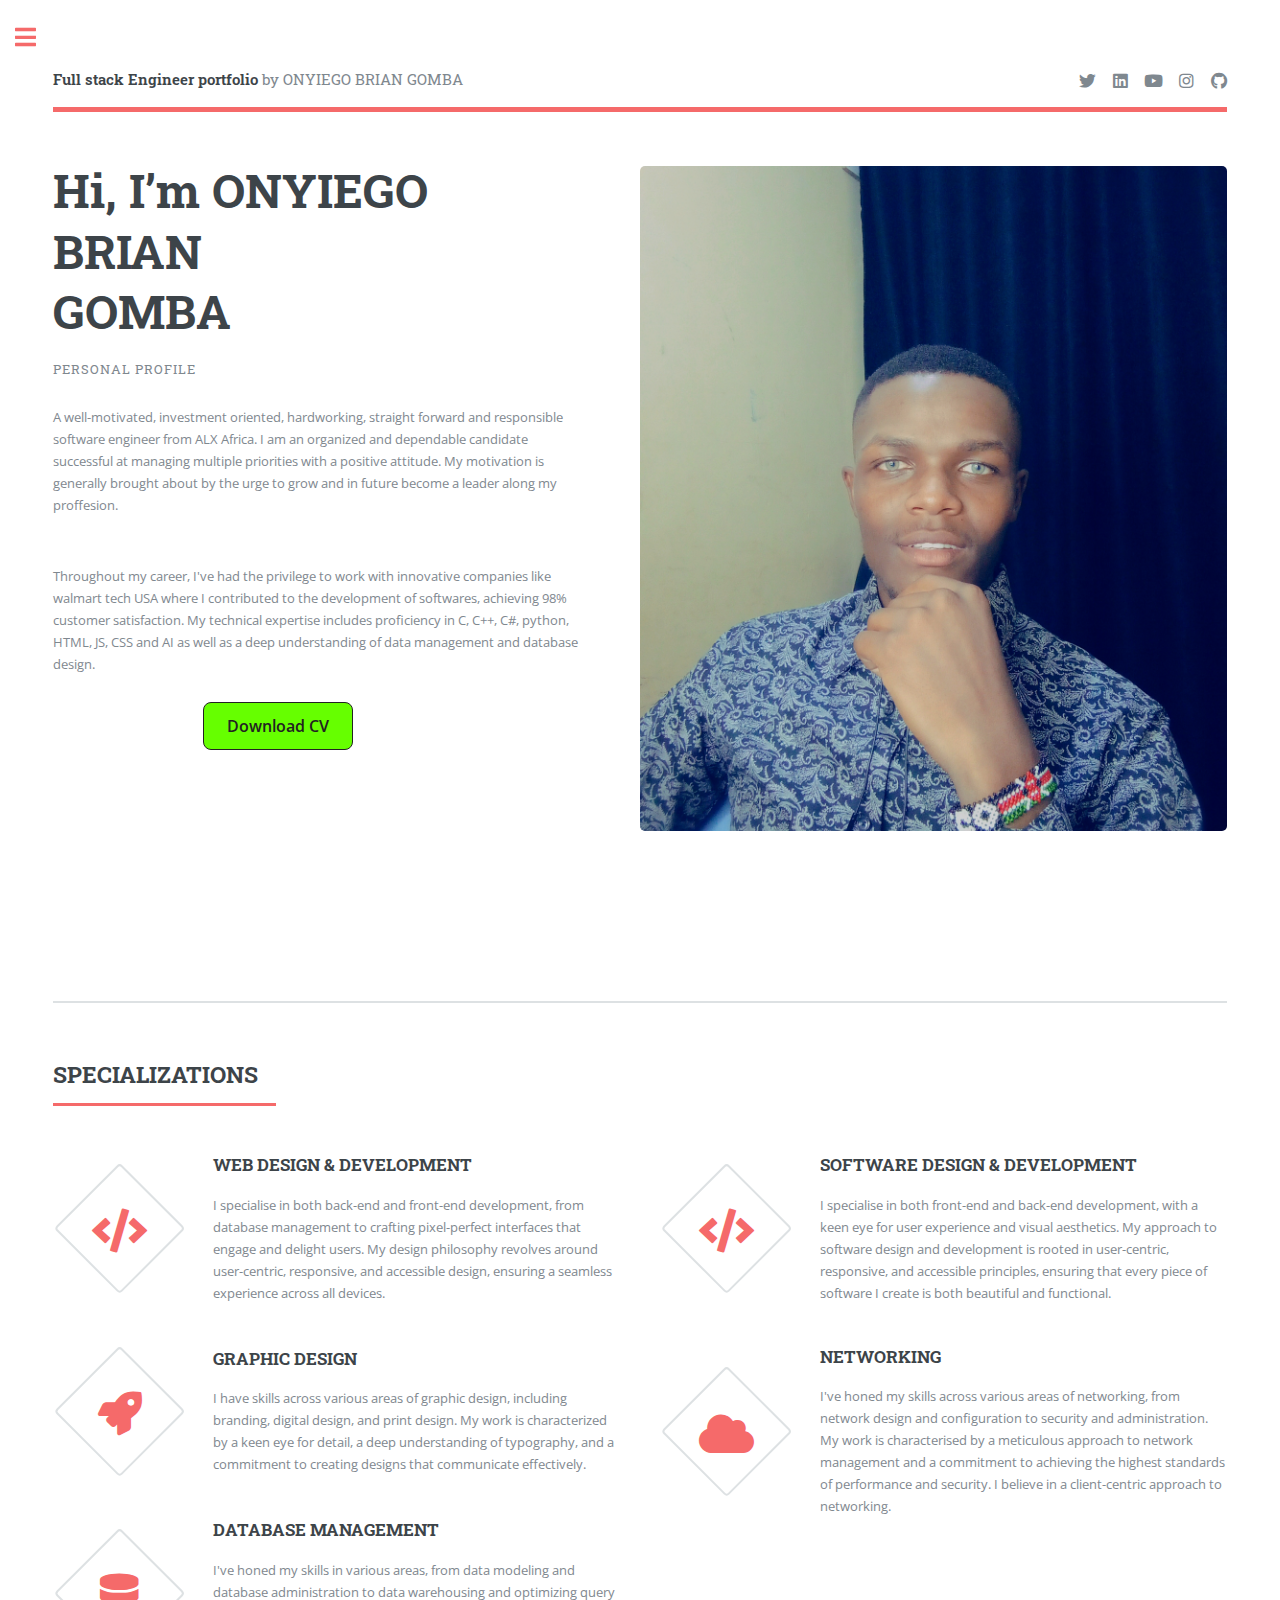
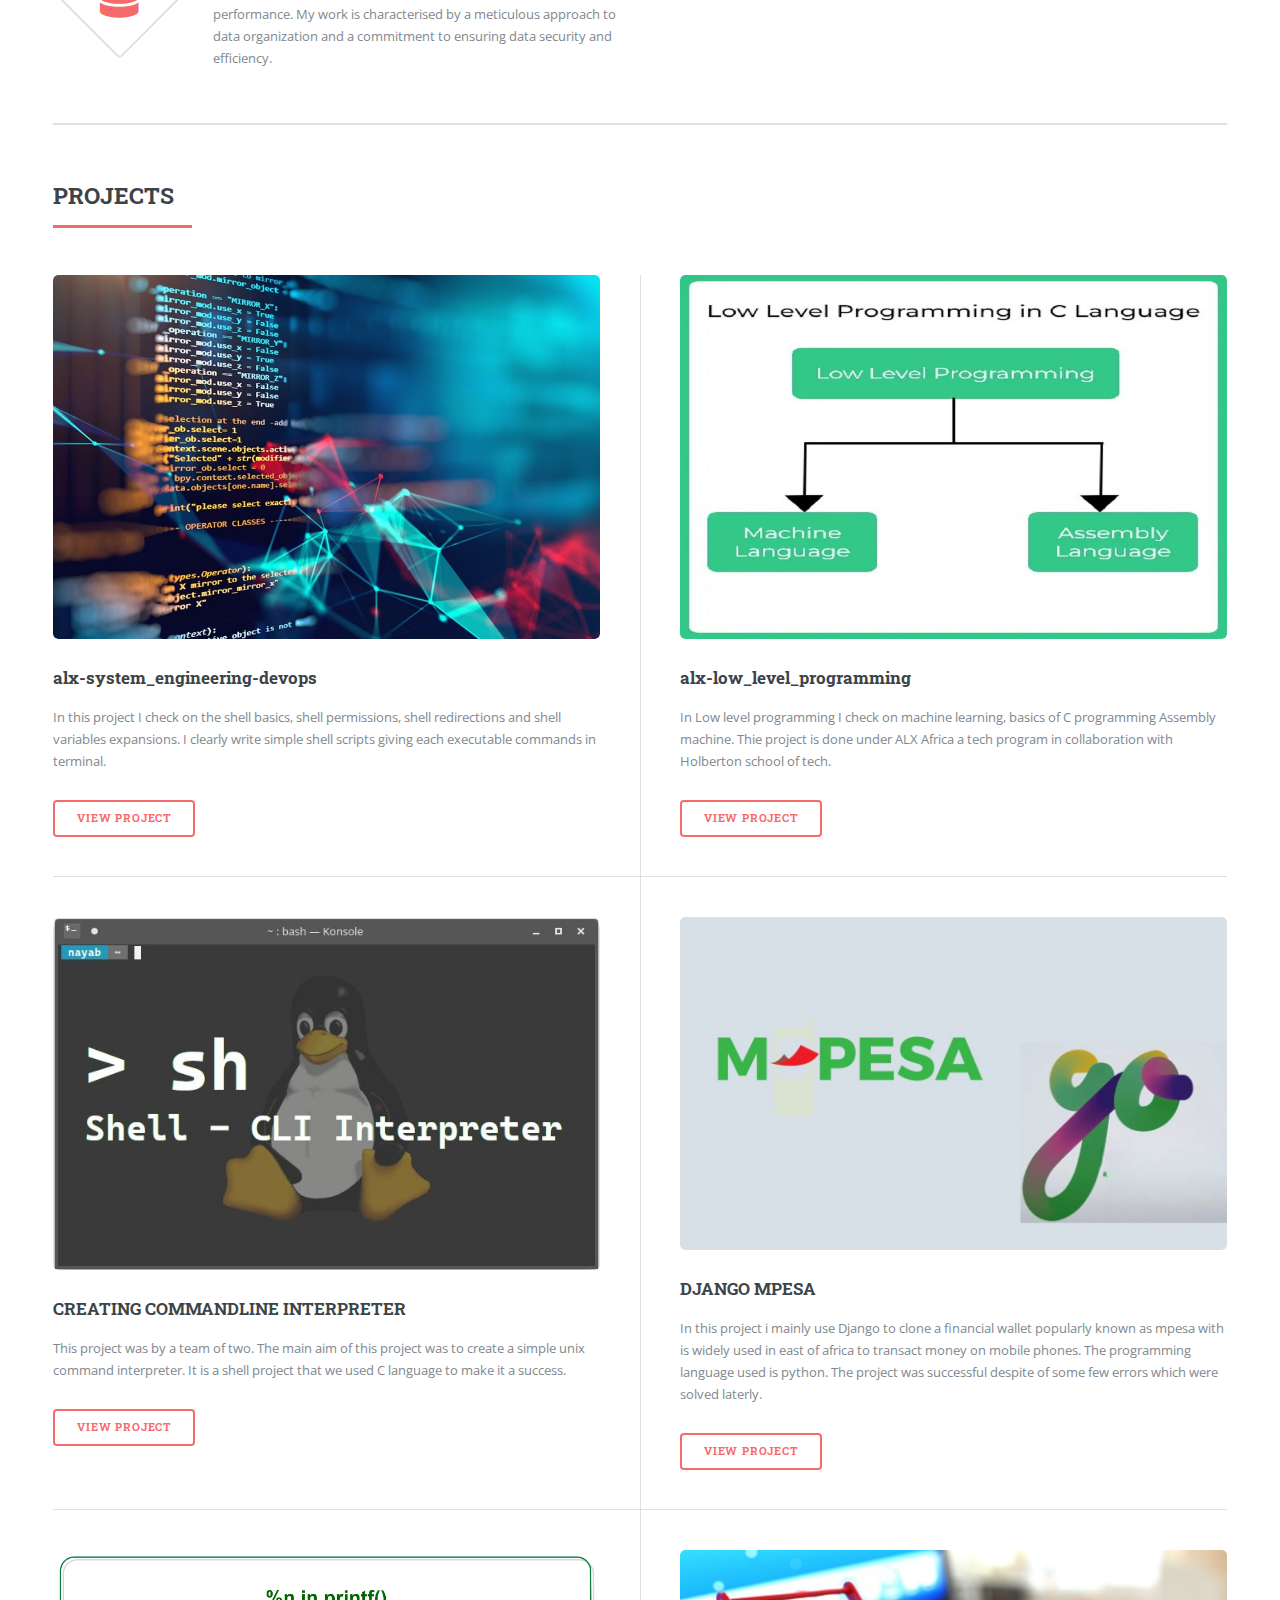
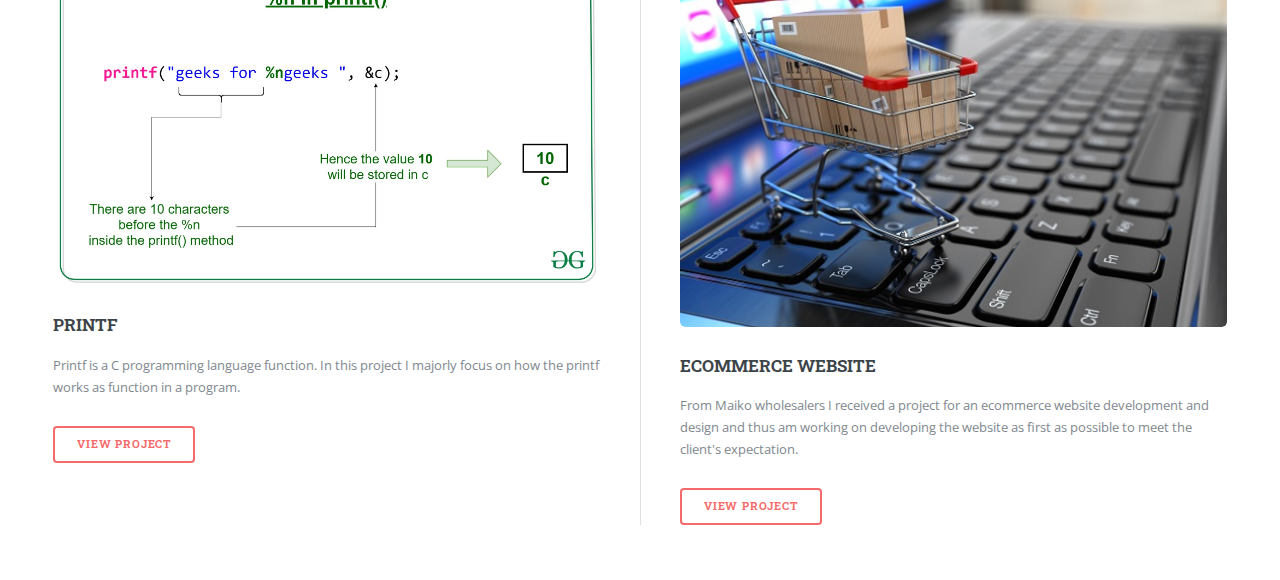
<file: index.html>
<!DOCTYPE HTML>
<!--
	Editorial by HTML5 UP
	html5up.net | @ajlkn
	Free for personal and commercial use under the CCA 3.0 license (html5up.net/license)
-->
<html>
	<head>
		<title>BRIAN GOMBA PORTFOLIO</title>
		<meta charset="utf-8" />
		<meta name="viewport" content="width=device-width, initial-scale=1, user-scalable=no" />
		<link rel="stylesheet" href="assets/css/main.css" />
		<style>
			.cv{

					display: inline-block;
					margin-left: 150px;
                    outline: none;
                    cursor: pointer;
                    font-size: 16px;
                    line-height: 20px;
                    font-weight: 600;
                    border-radius: 8px;
                    padding: 13px 23px;
                    border: 1px solid #222222;
                    transition: box-shadow 0.2s ease 0s, -ms-transform 0.1s ease 0s, -webkit-transform 0.1s ease 0s, transform 0.1s ease 0s;
                    background: #66ff00;
                    color: #222222;
                    :hover {
                        border-color: #000000;
                        background: hsl(257, 96%, 46%);
                    }
			}
		</style>
	</head>
	<body class="is-preload">

		<!-- Wrapper -->
			<div id="wrapper">

				<!-- Main -->
					<div id="main">
						<div class="inner">

							<!-- Header -->
								<header id="header">
									<a href="index.html" class="logo"><strong>Full stack Engineer portfolio</strong> by ONYIEGO BRIAN GOMBA</a>
									<ul class="icons">
										<li><a href="https://twitter.com/OnyiegoGomba" class="icon brands fa-twitter"><span class="label">Twitter</span></a></li>
										<li><a href="https://www.linkedin.com/in/brian-onyiego-gomba-b289061a1/" class="icon brands fa-linkedin"><span class="label">Linkedin</span></a></li>
										<li><a href="#" class="icon brands fa-youtube"><span class="label">Youtube</span></a></li>
										<li><a href="https://www.instagram.com/gombabrian99/" class="icon brands fa-instagram"><span class="label">Instagram</span></a></li>
										<li><a href="https://github.com/ONYIEGOGOMBA" class="icon brands fa-github"><span class="label">Github</span></a></li>
									</ul>
								</header>

							<!-- Banner -->
								<section id="banner">
									<div class="content">
										<header>
											<h1>Hi, I’m ONYIEGO BRIAN<br />
											GOMBA</h1>
											<p>PERSONAL PROFILE</p>
										</header>
										<p>A well-motivated, investment oriented, hardworking, straight forward and responsible software engineer from ALX Africa. I am an organized and dependable candidate successful at managing multiple priorities with a positive attitude. My motivation is generally brought about by the urge to grow and in future become a leader along my proffesion.</p>
										<br>
										<p>Throughout my career, I've had the privilege to work with innovative companies like walmart tech USA where I contributed to the development of softwares, achieving 98% customer satisfaction. My technical expertise includes proficiency in C, C++, C#, python, HTML, JS, CSS and AI as well as a deep understanding of data management and database design.</p>
										<p><a href="My Resume.pdf" class="cv">Download CV</a></p>
										</ul>
									</div>
									<span class="image object">
										<img src="images/me.jpg" alt="" />
									</span>
								</section>

							<!-- Section -->
								<section>
									<header class="major">
										<h2>SPECIALIZATIONS</h2>
									</header>
									<div class="features">
										<article>
											<span class="icon solid fa-code"></span>
											<div class="content">
												<h3>WEB DESIGN & DEVELOPMENT</h3>
												<p>I specialise in both back-end and front-end development, from database management to crafting pixel-perfect interfaces that engage and delight users. My design philosophy revolves around user-centric, responsive, and accessible design, ensuring a seamless experience across all devices.</p>
											</div>
										</article>
										<article>
											<span class="icon solid fa-code"></span>
											<div class="content">
												<h3>SOFTWARE DESIGN & DEVELOPMENT</h3>
												<p>I specialise in both front-end and back-end development, with a keen eye for user experience and visual aesthetics. My approach to software design and development is rooted in user-centric, responsive, and accessible principles, ensuring that every piece of software I create is both beautiful and functional.</p>
											</div>
										</article>
										<article>
											<span class="icon solid fa-rocket"></span>
											<div class="content">
												<h3>GRAPHIC DESIGN</Html></h3>
												<p>I have skills across various areas of graphic design, including branding, digital design, and print design. My work is characterized by a keen eye for detail, a deep understanding of typography, and a commitment to creating designs that communicate effectively.</p>
											</div>
										</article>
										<article>
											<span class="icon solid fa-cloud"></span>
											<div class="content">
												<h3>NETWORKING</h3>
												<p>I've honed my skills across various areas of networking, from network design and configuration to security and administration. My work is characterised by a meticulous approach to network management and a commitment to achieving the highest standards of performance and security. I believe in a client-centric approach to networking.</p>
											</div>
										</article>
										<article>
											<span class="icon solid fa-database"></span>
											<div class="content">
												<h3>DATABASE MANAGEMENT</Html></h3>
												<p>I've honed my skills in various areas, from data modeling and database administration to data warehousing and optimizing query performance. My work is characterised by a meticulous approach to data organization and a commitment to ensuring data security and efficiency.</p>
											</div>
										</article>
									</div>
								</section>

							<!-- Section -->
								<section>
									<header class="major">
										<h2>PROJECTS</h2>
									</header>
									<div class="posts">
										<article>
											<a href="images/se.jpg" class="image"><img src="images/se.jpg" alt="" /></a>
											<h3>alx-system_engineering-devops</h3>
											<p>In this project I check on the shell basics, shell permissions, shell redirections and shell variables expansions. I clearly write simple shell scripts giving each executable commands in terminal.</p>
											<ul class="actions">
												<li><a href="https://github.com/ONYIEGOGOMBA/alx-system_engineering-devops.git" class="button">view project</a></li>
											</ul>
										</article>
										<article>
											<a href="images/low.jpg" class="image"><img src="images/low.jpg" alt="" /></a>
											<h3>alx-low_level_programming</h3>
											<p>In Low level programming I check on machine learning, basics of C programming Assembly machine. Thie project is done under ALX Africa a tech program in collaboration with Holberton school of tech.</p>
											<ul class="actions">
												<li><a href="https://github.com/ONYIEGOGOMBA/alx-low_level_programming.git" class="button">view project</a></li>
											</ul>
										</article>
										<article>
											<a href="images/cmd.jpeg" class="image"><img src="images/cmd.jpeg" alt="" /></a>
											<h3>CREATING COMMANDLINE INTERPRETER</h3>
											<p>This project was by a team of two. The main aim of this project was to create a simple unix command interpreter. It is a shell project that we used C language to make it a success.</p>
											<ul class="actions">
												<li><a href="https://github.com/ONYIEGOGOMBA/simple_shell_2.git" class="button">view project</a></li>
											</ul>
										</article>
										<article>
											<a href="images/mpesa.jpeg" class="image"><img src="images/mpesa.jpeg" alt="" /></a>
											<h3>DJANGO MPESA</h3>
											<p>In this project i mainly use Django to clone a financial wallet popularly known as mpesa with is widely used in east of africa to transact money on mobile phones. The programming language used is python. The project was successful despite of some few errors which were solved laterly.</p>
											<ul class="actions">
												<li><a href="#" class="button">view project</a></li>
											</ul>
										</article>
										<article>
											<a href="images/printf.jpeg" class="image"><img src="images/printf.jpeg" alt="" /></a>
											<h3>PRINTF</h3>
											<p>Printf is a C programming language function. In this project I majorly focus on how the printf works as function in a program.</p>
											<ul class="actions">
												<li><a href="https://github.com/ONYIEGOGOMBA/printf.git" class="button">view project</a></li>
											</ul>
										</article>
										<article>
											<a href="images/ecomm.jpeg" class="image"><img src="images/ecomm.jpeg" alt="" /></a>
											<h3>ECOMMERCE WEBSITE</h3>
											<p>From Maiko wholesalers I received a project for an ecommerce website development and design and thus am working on developing the website as first as possible to meet the client's expectation.</p>
											<ul class="actions">
												<li><a href="https://github.com/ONYIEGOGOMBA/Ecommerce_Django.git" class="button">view project</a></li>
											</ul>
										</article>
									</div>
								</section>

						</div>
					</div>

				<!-- Sidebar -->
					<div id="sidebar">
						<div class="inner">

							<!-- Search -->
								<section id="search" class="alt">
									<form method="post" action="#">
										<input type="text" name="query" id="query" placeholder="Search" />
									</form>
								</section>

							<!-- Menu -->
								<nav id="menu">
									<header class="major">
										<h2>Menu</h2>
									</header>
									<ul>
										<li><a href="index.html">Homepage</a></li>
										<li><a href="https://github.com/ONYIEGOGOMBA">Projects</a></li>
										<li><a href="">Elements</a></li>
										<li>
											<span class="opener">Certifications</span>
											<ul>
												<li><a href="#">2 ECTS credits online course(UNIVERSITY OF HELSINKI)</a></li>
												<li><a href="cert/my walmart cert_page-0001.jpg">Advanced Software Engineering Virtual Experience Program(WALMART GLOBAL TECH)</a></li>
												<li><a href="#">AI Masterclass: ChatGPT Prompt Engineering and Applications(UniAthena)</a></li>
												<li><a href="#">The Ultimate Guide to Entrepreneurship(UniAthena)</a></li>
											</ul>
										</li>
									</ul>	
								</nav>

							<!-- Section -->
								<section>
									<header class="major">
										<h2>EDUCATION</h2>
									</header>
									<div class="mini-posts">
										<article>
											<a href="#" class="image"><img src="images/high.jpeg" alt="" /></a>
											<h3>RIONDONG'A SECONDARY SCHOOL</h3>
											<p>Here I attained my Kenya certificate of secondary education (KCSE).</p>
										</article>
										<article>
											<a href="#" class="image"><img src="images/rvist.jpg" alt="" /></a>
											<h3>RIFT VALLEY INSTITUTE OF SCIENCE AND TECHNOLOGY</h3>
											<p>At RVIST I did Diploma in Information Communication Technology(ICT).</p>
										</article>
										<article>
											<a href="#" class="image"><img src="images/alx.png" alt="" /></a>
											<h3>AFRICAN LEADERSHIP TECH PROGRAM(ALX)</h3>
											<p>Here at ALX I was able to attain a fully funded scholarship program for FULL STACK SOFTWARE ENGINEER as from May of 2023.</p>
										</article>
										<article>
											<a href="#" class="image"><img src="images/emobilis.jpeg" alt="" /></a>
											<h3>EMOBILIS MOBILE INSTITUTE</h3>
											<p>Still with a Fully funded scholarship from mastercard foundation I was able to secure a chance at Emobilis mobile institute as a web developer.</p>
										</article>
									</div>
								</section>

							<!-- Section -->
								<section>
									<header class="major">
										<h2>Get in touch</h2>
									</header>
									<p>With determination and focus I am always ready for projects and thus making me available on calls and email. You canreach me through the contacts provided below.</p>
									<ul class="contact">
										<li class="icon solid fa-envelope"><a href="#">briangomba463@gmail.com</a></li>
										<li class="icon solid fa-phone">+254701770796</li>
										<li class="icon solid fa-home">utawala Benedicta,<br />
										Nairobi, 0100</li>
									</ul>
								</section>

							<!-- Footer -->
								<footer id="footer">
									<p class="copyright">&copy; Untitled. All rights reserved. Demo Images: <a href="https://unsplash.com">Unsplash</a>. Design: <a href="https://html5up.net"></a>.</p>
								</footer>

						</div>
					</div>

			</div>

		<!-- Scripts -->
			<script src="assets/js/jquery.min.js"></script>
			<script src="assets/js/browser.min.js"></script>
			<script src="assets/js/breakpoints.min.js"></script>
			<script src="assets/js/util.js"></script>
			<script src="assets/js/main.js"></script>

	</body>
</html>
</file>
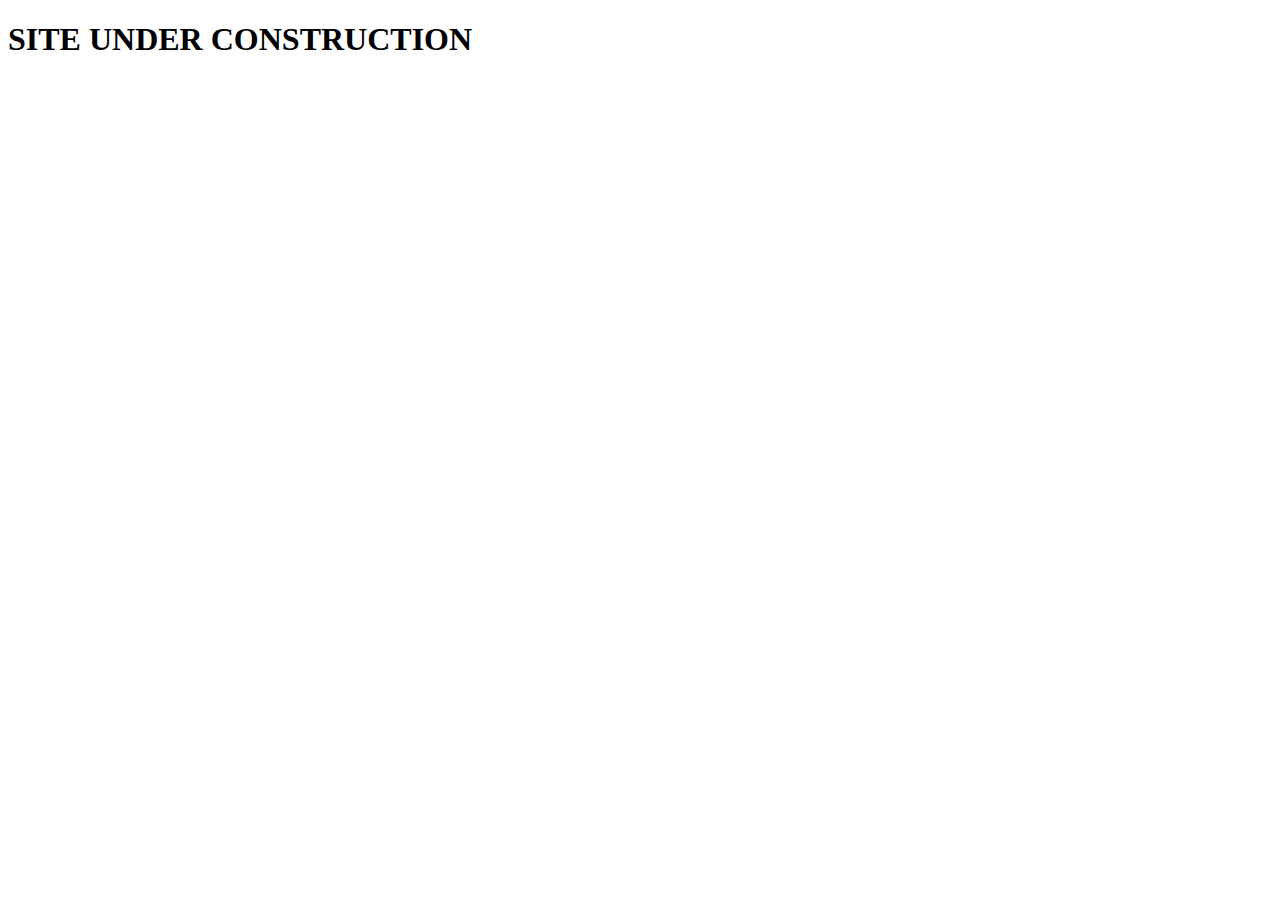
<file: assets/ecommerce.html>
<!DOCTYPE html>
<html lang="en">
<head>
    <meta charset="UTF-8">
    <meta name="viewport" content="width=device-width, initial-scale=1.0">
    <title>MAIKO WHOLESALERS</title>
</head>
<style>
    body{
        align-items: center;
        .head{
            align-content: center;
        }
    }
</style>
<body>
    <class class="head"><h1>SITE UNDER CONSTRUCTION</h1></class>
</body>
</html>
</file>
<file: assets/css/main.css>
@import url(fontawesome-all.min.css);
@import url("https://fonts.googleapis.com/css?family=Open+Sans:400,600,400italic,600italic|Roboto+Slab:400,700");
/*
	Editorial by HTML5 UP
	html5up.net | @ajlkn
	Free for personal and commercial use under the CCA 3.0 license (html5up.net/license)
*/
html, body, div, span, applet, object,
iframe, h1, h2, h3, h4, h5, h6, p, blockquote,
pre, a, abbr, acronym, address, big, cite,
code, del, dfn, em, img, ins, kbd, q, s, samp,
small, strike, strong, sub, sup, tt, var, b,
u, i, center, dl, dt, dd, ol, ul, li, fieldset,
form, label, legend, table, caption, tbody,
tfoot, thead, tr, th, td, article, aside,
canvas, details, embed, figure, figcaption,
footer, header, hgroup, menu, nav, output, ruby,
section, summary, time, mark, audio, video {
  margin: 0;
  padding: 0;
  border: 0;
  font-size: 100%;
  font: inherit;
  vertical-align: baseline; }

article, aside, details, figcaption, figure,
footer, header, hgroup, menu, nav, section {
  display: block; }

body {
  line-height: 1; }

ol, ul {
  list-style: none; }

blockquote, q {
  quotes: none; }
  blockquote:before, blockquote:after, q:before, q:after {
    content: '';
    content: none; }

table {
  border-collapse: collapse;
  border-spacing: 0; }

body {
  -webkit-text-size-adjust: none; }

mark {
  background-color: transparent;
  color: inherit; }

input::-moz-focus-inner {
  border: 0;
  padding: 0; }

input, select, textarea {
  -moz-appearance: none;
  -webkit-appearance: none;
  -ms-appearance: none;
  appearance: none; }

/* Basic */
@-ms-viewport {
  width: device-width; }

body {
  -ms-overflow-style: scrollbar; }

@media screen and (max-width: 480px) {
  html, body {
    min-width: 320px; } }

html {
  box-sizing: border-box; }

*, *:before, *:after {
  box-sizing: inherit; }

body {
  background: #ffffff; }
  body.is-preload *, body.is-preload *:before, body.is-preload *:after, body.is-resizing *, body.is-resizing *:before, body.is-resizing *:after {
    -moz-animation: none !important;
    -webkit-animation: none !important;
    -ms-animation: none !important;
    animation: none !important;
    -moz-transition: none !important;
    -webkit-transition: none !important;
    -ms-transition: none !important;
    transition: none !important; }

/* Type */
body, input, select, textarea {
  color: #7f888f;
  font-family: "Open Sans", sans-serif;
  font-size: 13pt;
  font-weight: 400;
  line-height: 1.65; }
  @media screen and (max-width: 1680px) {
    body, input, select, textarea {
      font-size: 11pt; } }
  @media screen and (max-width: 1280px) {
    body, input, select, textarea {
      font-size: 10pt; } }
  @media screen and (max-width: 360px) {
    body, input, select, textarea {
      font-size: 9pt; } }

a {
  -moz-transition: color 0.2s ease-in-out, border-bottom-color 0.2s ease-in-out;
  -webkit-transition: color 0.2s ease-in-out, border-bottom-color 0.2s ease-in-out;
  -ms-transition: color 0.2s ease-in-out, border-bottom-color 0.2s ease-in-out;
  transition: color 0.2s ease-in-out, border-bottom-color 0.2s ease-in-out;
  border-bottom: dotted 1px;
  color: #f56a6a;
  text-decoration: none; }
  a:hover {
    border-bottom-color: #f56a6a;
    color: #f56a6a !important; }
    a:hover strong {
      color: inherit; }

strong, b {
  color: #3d4449;
  font-weight: 600; }

em, i {
  font-style: italic; }

p {
  margin: 0 0 2em 0; }

h1, h2, h3, h4, h5, h6 {
  color: #3d4449;
  font-family: "Roboto Slab", serif;
  font-weight: 700;
  line-height: 1.5;
  margin: 0 0 1em 0; }
  h1 a, h2 a, h3 a, h4 a, h5 a, h6 a {
    color: inherit;
    text-decoration: none;
    border-bottom: 0; }

h1 {
  font-size: 4em;
  margin: 0 0 0.5em 0;
  line-height: 1.3; }

h2 {
  font-size: 1.75em; }

h3 {
  font-size: 1.25em; }

h4 {
  font-size: 1.1em; }

h5 {
  font-size: 0.9em; }

h6 {
  font-size: 0.7em; }

@media screen and (max-width: 1680px) {
  h1 {
    font-size: 3.5em; } }

@media screen and (max-width: 980px) {
  h1 {
    font-size: 3.25em; } }

@media screen and (max-width: 736px) {
  h1 {
    font-size: 2em;
    line-height: 1.4; }
  h2 {
    font-size: 1.5em; } }

sub {
  font-size: 0.8em;
  position: relative;
  top: 0.5em; }

sup {
  font-size: 0.8em;
  position: relative;
  top: -0.5em; }

blockquote {
  border-left: solid 3px rgba(210, 215, 217, 0.75);
  font-style: italic;
  margin: 0 0 2em 0;
  padding: 0.5em 0 0.5em 2em; }

code {
  background: rgba(230, 235, 237, 0.25);
  border-radius: 0.375em;
  border: solid 1px rgba(210, 215, 217, 0.75);
  font-family: "Courier New", monospace;
  font-size: 0.9em;
  margin: 0 0.25em;
  padding: 0.25em 0.65em; }

pre {
  -webkit-overflow-scrolling: touch;
  font-family: "Courier New", monospace;
  font-size: 0.9em;
  margin: 0 0 2em 0; }
  pre code {
    display: block;
    line-height: 1.75;
    padding: 1em 1.5em;
    overflow-x: auto; }

hr {
  border: 0;
  border-bottom: solid 1px rgba(210, 215, 217, 0.75);
  margin: 2em 0; }
  hr.major {
    margin: 3em 0; }

.align-left {
  text-align: left; }

.align-center {
  text-align: center; }

.align-right {
  text-align: right; }

/* Row */
.row {
  display: flex;
  flex-wrap: wrap;
  box-sizing: border-box;
  align-items: stretch; }
  .row > * {
    box-sizing: border-box; }
  .row.gtr-uniform > * > :last-child {
    margin-bottom: 0; }
  .row.aln-left {
    justify-content: flex-start; }
  .row.aln-center {
    justify-content: center; }
  .row.aln-right {
    justify-content: flex-end; }
  .row.aln-top {
    align-items: flex-start; }
  .row.aln-middle {
    align-items: center; }
  .row.aln-bottom {
    align-items: flex-end; }
  .row > .imp {
    order: -1; }
  .row > .col-1 {
    width: 8.33333%; }
  .row > .off-1 {
    margin-left: 8.33333%; }
  .row > .col-2 {
    width: 16.66667%; }
  .row > .off-2 {
    margin-left: 16.66667%; }
  .row > .col-3 {
    width: 25%; }
  .row > .off-3 {
    margin-left: 25%; }
  .row > .col-4 {
    width: 33.33333%; }
  .row > .off-4 {
    margin-left: 33.33333%; }
  .row > .col-5 {
    width: 41.66667%; }
  .row > .off-5 {
    margin-left: 41.66667%; }
  .row > .col-6 {
    width: 50%; }
  .row > .off-6 {
    margin-left: 50%; }
  .row > .col-7 {
    width: 58.33333%; }
  .row > .off-7 {
    margin-left: 58.33333%; }
  .row > .col-8 {
    width: 66.66667%; }
  .row > .off-8 {
    margin-left: 66.66667%; }
  .row > .col-9 {
    width: 75%; }
  .row > .off-9 {
    margin-left: 75%; }
  .row > .col-10 {
    width: 83.33333%; }
  .row > .off-10 {
    margin-left: 83.33333%; }
  .row > .col-11 {
    width: 91.66667%; }
  .row > .off-11 {
    margin-left: 91.66667%; }
  .row > .col-12 {
    width: 100%; }
  .row > .off-12 {
    margin-left: 100%; }
  .row.gtr-0 {
    margin-top: 0;
    margin-left: 0em; }
    .row.gtr-0 > * {
      padding: 0 0 0 0em; }
    .row.gtr-0.gtr-uniform {
      margin-top: 0em; }
      .row.gtr-0.gtr-uniform > * {
        padding-top: 0em; }
  .row.gtr-25 {
    margin-top: 0;
    margin-left: -0.375em; }
    .row.gtr-25 > * {
      padding: 0 0 0 0.375em; }
    .row.gtr-25.gtr-uniform {
      margin-top: -0.375em; }
      .row.gtr-25.gtr-uniform > * {
        padding-top: 0.375em; }
  .row.gtr-50 {
    margin-top: 0;
    margin-left: -0.75em; }
    .row.gtr-50 > * {
      padding: 0 0 0 0.75em; }
    .row.gtr-50.gtr-uniform {
      margin-top: -0.75em; }
      .row.gtr-50.gtr-uniform > * {
        padding-top: 0.75em; }
  .row {
    margin-top: 0;
    margin-left: -1.5em; }
    .row > * {
      padding: 0 0 0 1.5em; }
    .row.gtr-uniform {
      margin-top: -1.5em; }
      .row.gtr-uniform > * {
        padding-top: 1.5em; }
  .row.gtr-150 {
    margin-top: 0;
    margin-left: -2.25em; }
    .row.gtr-150 > * {
      padding: 0 0 0 2.25em; }
    .row.gtr-150.gtr-uniform {
      margin-top: -2.25em; }
      .row.gtr-150.gtr-uniform > * {
        padding-top: 2.25em; }
  .row.gtr-200 {
    margin-top: 0;
    margin-left: -3em; }
    .row.gtr-200 > * {
      padding: 0 0 0 3em; }
    .row.gtr-200.gtr-uniform {
      margin-top: -3em; }
      .row.gtr-200.gtr-uniform > * {
        padding-top: 3em; }
  @media screen and (max-width: 1680px) {
    .row {
      display: flex;
      flex-wrap: wrap;
      box-sizing: border-box;
      align-items: stretch; }
      .row > * {
        box-sizing: border-box; }
      .row.gtr-uniform > * > :last-child {
        margin-bottom: 0; }
      .row.aln-left {
        justify-content: flex-start; }
      .row.aln-center {
        justify-content: center; }
      .row.aln-right {
        justify-content: flex-end; }
      .row.aln-top {
        align-items: flex-start; }
      .row.aln-middle {
        align-items: center; }
      .row.aln-bottom {
        align-items: flex-end; }
      .row > .imp-xlarge {
        order: -1; }
      .row > .col-1-xlarge {
        width: 8.33333%; }
      .row > .off-1-xlarge {
        margin-left: 8.33333%; }
      .row > .col-2-xlarge {
        width: 16.66667%; }
      .row > .off-2-xlarge {
        margin-left: 16.66667%; }
      .row > .col-3-xlarge {
        width: 25%; }
      .row > .off-3-xlarge {
        margin-left: 25%; }
      .row > .col-4-xlarge {
        width: 33.33333%; }
      .row > .off-4-xlarge {
        margin-left: 33.33333%; }
      .row > .col-5-xlarge {
        width: 41.66667%; }
      .row > .off-5-xlarge {
        margin-left: 41.66667%; }
      .row > .col-6-xlarge {
        width: 50%; }
      .row > .off-6-xlarge {
        margin-left: 50%; }
      .row > .col-7-xlarge {
        width: 58.33333%; }
      .row > .off-7-xlarge {
        margin-left: 58.33333%; }
      .row > .col-8-xlarge {
        width: 66.66667%; }
      .row > .off-8-xlarge {
        margin-left: 66.66667%; }
      .row > .col-9-xlarge {
        width: 75%; }
      .row > .off-9-xlarge {
        margin-left: 75%; }
      .row > .col-10-xlarge {
        width: 83.33333%; }
      .row > .off-10-xlarge {
        margin-left: 83.33333%; }
      .row > .col-11-xlarge {
        width: 91.66667%; }
      .row > .off-11-xlarge {
        margin-left: 91.66667%; }
      .row > .col-12-xlarge {
        width: 100%; }
      .row > .off-12-xlarge {
        margin-left: 100%; }
      .row.gtr-0 {
        margin-top: 0;
        margin-left: 0em; }
        .row.gtr-0 > * {
          padding: 0 0 0 0em; }
        .row.gtr-0.gtr-uniform {
          margin-top: 0em; }
          .row.gtr-0.gtr-uniform > * {
            padding-top: 0em; }
      .row.gtr-25 {
        margin-top: 0;
        margin-left: -0.375em; }
        .row.gtr-25 > * {
          padding: 0 0 0 0.375em; }
        .row.gtr-25.gtr-uniform {
          margin-top: -0.375em; }
          .row.gtr-25.gtr-uniform > * {
            padding-top: 0.375em; }
      .row.gtr-50 {
        margin-top: 0;
        margin-left: -0.75em; }
        .row.gtr-50 > * {
          padding: 0 0 0 0.75em; }
        .row.gtr-50.gtr-uniform {
          margin-top: -0.75em; }
          .row.gtr-50.gtr-uniform > * {
            padding-top: 0.75em; }
      .row {
        margin-top: 0;
        margin-left: -1.5em; }
        .row > * {
          padding: 0 0 0 1.5em; }
        .row.gtr-uniform {
          margin-top: -1.5em; }
          .row.gtr-uniform > * {
            padding-top: 1.5em; }
      .row.gtr-150 {
        margin-top: 0;
        margin-left: -2.25em; }
        .row.gtr-150 > * {
          padding: 0 0 0 2.25em; }
        .row.gtr-150.gtr-uniform {
          margin-top: -2.25em; }
          .row.gtr-150.gtr-uniform > * {
            padding-top: 2.25em; }
      .row.gtr-200 {
        margin-top: 0;
        margin-left: -3em; }
        .row.gtr-200 > * {
          padding: 0 0 0 3em; }
        .row.gtr-200.gtr-uniform {
          margin-top: -3em; }
          .row.gtr-200.gtr-uniform > * {
            padding-top: 3em; } }
  @media screen and (max-width: 1280px) {
    .row {
      display: flex;
      flex-wrap: wrap;
      box-sizing: border-box;
      align-items: stretch; }
      .row > * {
        box-sizing: border-box; }
      .row.gtr-uniform > * > :last-child {
        margin-bottom: 0; }
      .row.aln-left {
        justify-content: flex-start; }
      .row.aln-center {
        justify-content: center; }
      .row.aln-right {
        justify-content: flex-end; }
      .row.aln-top {
        align-items: flex-start; }
      .row.aln-middle {
        align-items: center; }
      .row.aln-bottom {
        align-items: flex-end; }
      .row > .imp-large {
        order: -1; }
      .row > .col-1-large {
        width: 8.33333%; }
      .row > .off-1-large {
        margin-left: 8.33333%; }
      .row > .col-2-large {
        width: 16.66667%; }
      .row > .off-2-large {
        margin-left: 16.66667%; }
      .row > .col-3-large {
        width: 25%; }
      .row > .off-3-large {
        margin-left: 25%; }
      .row > .col-4-large {
        width: 33.33333%; }
      .row > .off-4-large {
        margin-left: 33.33333%; }
      .row > .col-5-large {
        width: 41.66667%; }
      .row > .off-5-large {
        margin-left: 41.66667%; }
      .row > .col-6-large {
        width: 50%; }
      .row > .off-6-large {
        margin-left: 50%; }
      .row > .col-7-large {
        width: 58.33333%; }
      .row > .off-7-large {
        margin-left: 58.33333%; }
      .row > .col-8-large {
        width: 66.66667%; }
      .row > .off-8-large {
        margin-left: 66.66667%; }
      .row > .col-9-large {
        width: 75%; }
      .row > .off-9-large {
        margin-left: 75%; }
      .row > .col-10-large {
        width: 83.33333%; }
      .row > .off-10-large {
        margin-left: 83.33333%; }
      .row > .col-11-large {
        width: 91.66667%; }
      .row > .off-11-large {
        margin-left: 91.66667%; }
      .row > .col-12-large {
        width: 100%; }
      .row > .off-12-large {
        margin-left: 100%; }
      .row.gtr-0 {
        margin-top: 0;
        margin-left: 0em; }
        .row.gtr-0 > * {
          padding: 0 0 0 0em; }
        .row.gtr-0.gtr-uniform {
          margin-top: 0em; }
          .row.gtr-0.gtr-uniform > * {
            padding-top: 0em; }
      .row.gtr-25 {
        margin-top: 0;
        margin-left: -0.375em; }
        .row.gtr-25 > * {
          padding: 0 0 0 0.375em; }
        .row.gtr-25.gtr-uniform {
          margin-top: -0.375em; }
          .row.gtr-25.gtr-uniform > * {
            padding-top: 0.375em; }
      .row.gtr-50 {
        margin-top: 0;
        margin-left: -0.75em; }
        .row.gtr-50 > * {
          padding: 0 0 0 0.75em; }
        .row.gtr-50.gtr-uniform {
          margin-top: -0.75em; }
          .row.gtr-50.gtr-uniform > * {
            padding-top: 0.75em; }
      .row {
        margin-top: 0;
        margin-left: -1.5em; }
        .row > * {
          padding: 0 0 0 1.5em; }
        .row.gtr-uniform {
          margin-top: -1.5em; }
          .row.gtr-uniform > * {
            padding-top: 1.5em; }
      .row.gtr-150 {
        margin-top: 0;
        margin-left: -2.25em; }
        .row.gtr-150 > * {
          padding: 0 0 0 2.25em; }
        .row.gtr-150.gtr-uniform {
          margin-top: -2.25em; }
          .row.gtr-150.gtr-uniform > * {
            padding-top: 2.25em; }
      .row.gtr-200 {
        margin-top: 0;
        margin-left: -3em; }
        .row.gtr-200 > * {
          padding: 0 0 0 3em; }
        .row.gtr-200.gtr-uniform {
          margin-top: -3em; }
          .row.gtr-200.gtr-uniform > * {
            padding-top: 3em; } }
  @media screen and (max-width: 980px) {
    .row {
      display: flex;
      flex-wrap: wrap;
      box-sizing: border-box;
      align-items: stretch; }
      .row > * {
        box-sizing: border-box; }
      .row.gtr-uniform > * > :last-child {
        margin-bottom: 0; }
      .row.aln-left {
        justify-content: flex-start; }
      .row.aln-center {
        justify-content: center; }
      .row.aln-right {
        justify-content: flex-end; }
      .row.aln-top {
        align-items: flex-start; }
      .row.aln-middle {
        align-items: center; }
      .row.aln-bottom {
        align-items: flex-end; }
      .row > .imp-medium {
        order: -1; }
      .row > .col-1-medium {
        width: 8.33333%; }
      .row > .off-1-medium {
        margin-left: 8.33333%; }
      .row > .col-2-medium {
        width: 16.66667%; }
      .row > .off-2-medium {
        margin-left: 16.66667%; }
      .row > .col-3-medium {
        width: 25%; }
      .row > .off-3-medium {
        margin-left: 25%; }
      .row > .col-4-medium {
        width: 33.33333%; }
      .row > .off-4-medium {
        margin-left: 33.33333%; }
      .row > .col-5-medium {
        width: 41.66667%; }
      .row > .off-5-medium {
        margin-left: 41.66667%; }
      .row > .col-6-medium {
        width: 50%; }
      .row > .off-6-medium {
        margin-left: 50%; }
      .row > .col-7-medium {
        width: 58.33333%; }
      .row > .off-7-medium {
        margin-left: 58.33333%; }
      .row > .col-8-medium {
        width: 66.66667%; }
      .row > .off-8-medium {
        margin-left: 66.66667%; }
      .row > .col-9-medium {
        width: 75%; }
      .row > .off-9-medium {
        margin-left: 75%; }
      .row > .col-10-medium {
        width: 83.33333%; }
      .row > .off-10-medium {
        margin-left: 83.33333%; }
      .row > .col-11-medium {
        width: 91.66667%; }
      .row > .off-11-medium {
        margin-left: 91.66667%; }
      .row > .col-12-medium {
        width: 100%; }
      .row > .off-12-medium {
        margin-left: 100%; }
      .row.gtr-0 {
        margin-top: 0;
        margin-left: 0em; }
        .row.gtr-0 > * {
          padding: 0 0 0 0em; }
        .row.gtr-0.gtr-uniform {
          margin-top: 0em; }
          .row.gtr-0.gtr-uniform > * {
            padding-top: 0em; }
      .row.gtr-25 {
        margin-top: 0;
        margin-left: -0.375em; }
        .row.gtr-25 > * {
          padding: 0 0 0 0.375em; }
        .row.gtr-25.gtr-uniform {
          margin-top: -0.375em; }
          .row.gtr-25.gtr-uniform > * {
            padding-top: 0.375em; }
      .row.gtr-50 {
        margin-top: 0;
        margin-left: -0.75em; }
        .row.gtr-50 > * {
          padding: 0 0 0 0.75em; }
        .row.gtr-50.gtr-uniform {
          margin-top: -0.75em; }
          .row.gtr-50.gtr-uniform > * {
            padding-top: 0.75em; }
      .row {
        margin-top: 0;
        margin-left: -1.5em; }
        .row > * {
          padding: 0 0 0 1.5em; }
        .row.gtr-uniform {
          margin-top: -1.5em; }
          .row.gtr-uniform > * {
            padding-top: 1.5em; }
      .row.gtr-150 {
        margin-top: 0;
        margin-left: -2.25em; }
        .row.gtr-150 > * {
          padding: 0 0 0 2.25em; }
        .row.gtr-150.gtr-uniform {
          margin-top: -2.25em; }
          .row.gtr-150.gtr-uniform > * {
            padding-top: 2.25em; }
      .row.gtr-200 {
        margin-top: 0;
        margin-left: -3em; }
        .row.gtr-200 > * {
          padding: 0 0 0 3em; }
        .row.gtr-200.gtr-uniform {
          margin-top: -3em; }
          .row.gtr-200.gtr-uniform > * {
            padding-top: 3em; } }
  @media screen and (max-width: 736px) {
    .row {
      display: flex;
      flex-wrap: wrap;
      box-sizing: border-box;
      align-items: stretch; }
      .row > * {
        box-sizing: border-box; }
      .row.gtr-uniform > * > :last-child {
        margin-bottom: 0; }
      .row.aln-left {
        justify-content: flex-start; }
      .row.aln-center {
        justify-content: center; }
      .row.aln-right {
        justify-content: flex-end; }
      .row.aln-top {
        align-items: flex-start; }
      .row.aln-middle {
        align-items: center; }
      .row.aln-bottom {
        align-items: flex-end; }
      .row > .imp-small {
        order: -1; }
      .row > .col-1-small {
        width: 8.33333%; }
      .row > .off-1-small {
        margin-left: 8.33333%; }
      .row > .col-2-small {
        width: 16.66667%; }
      .row > .off-2-small {
        margin-left: 16.66667%; }
      .row > .col-3-small {
        width: 25%; }
      .row > .off-3-small {
        margin-left: 25%; }
      .row > .col-4-small {
        width: 33.33333%; }
      .row > .off-4-small {
        margin-left: 33.33333%; }
      .row > .col-5-small {
        width: 41.66667%; }
      .row > .off-5-small {
        margin-left: 41.66667%; }
      .row > .col-6-small {
        width: 50%; }
      .row > .off-6-small {
        margin-left: 50%; }
      .row > .col-7-small {
        width: 58.33333%; }
      .row > .off-7-small {
        margin-left: 58.33333%; }
      .row > .col-8-small {
        width: 66.66667%; }
      .row > .off-8-small {
        margin-left: 66.66667%; }
      .row > .col-9-small {
        width: 75%; }
      .row > .off-9-small {
        margin-left: 75%; }
      .row > .col-10-small {
        width: 83.33333%; }
      .row > .off-10-small {
        margin-left: 83.33333%; }
      .row > .col-11-small {
        width: 91.66667%; }
      .row > .off-11-small {
        margin-left: 91.66667%; }
      .row > .col-12-small {
        width: 100%; }
      .row > .off-12-small {
        margin-left: 100%; }
      .row.gtr-0 {
        margin-top: 0;
        margin-left: 0em; }
        .row.gtr-0 > * {
          padding: 0 0 0 0em; }
        .row.gtr-0.gtr-uniform {
          margin-top: 0em; }
          .row.gtr-0.gtr-uniform > * {
            padding-top: 0em; }
      .row.gtr-25 {
        margin-top: 0;
        margin-left: -0.375em; }
        .row.gtr-25 > * {
          padding: 0 0 0 0.375em; }
        .row.gtr-25.gtr-uniform {
          margin-top: -0.375em; }
          .row.gtr-25.gtr-uniform > * {
            padding-top: 0.375em; }
      .row.gtr-50 {
        margin-top: 0;
        margin-left: -0.75em; }
        .row.gtr-50 > * {
          padding: 0 0 0 0.75em; }
        .row.gtr-50.gtr-uniform {
          margin-top: -0.75em; }
          .row.gtr-50.gtr-uniform > * {
            padding-top: 0.75em; }
      .row {
        margin-top: 0;
        margin-left: -1.5em; }
        .row > * {
          padding: 0 0 0 1.5em; }
        .row.gtr-uniform {
          margin-top: -1.5em; }
          .row.gtr-uniform > * {
            padding-top: 1.5em; }
      .row.gtr-150 {
        margin-top: 0;
        margin-left: -2.25em; }
        .row.gtr-150 > * {
          padding: 0 0 0 2.25em; }
        .row.gtr-150.gtr-uniform {
          margin-top: -2.25em; }
          .row.gtr-150.gtr-uniform > * {
            padding-top: 2.25em; }
      .row.gtr-200 {
        margin-top: 0;
        margin-left: -3em; }
        .row.gtr-200 > * {
          padding: 0 0 0 3em; }
        .row.gtr-200.gtr-uniform {
          margin-top: -3em; }
          .row.gtr-200.gtr-uniform > * {
            padding-top: 3em; } }
  @media screen and (max-width: 480px) {
    .row {
      display: flex;
      flex-wrap: wrap;
      box-sizing: border-box;
      align-items: stretch; }
      .row > * {
        box-sizing: border-box; }
      .row.gtr-uniform > * > :last-child {
        margin-bottom: 0; }
      .row.aln-left {
        justify-content: flex-start; }
      .row.aln-center {
        justify-content: center; }
      .row.aln-right {
        justify-content: flex-end; }
      .row.aln-top {
        align-items: flex-start; }
      .row.aln-middle {
        align-items: center; }
      .row.aln-bottom {
        align-items: flex-end; }
      .row > .imp-xsmall {
        order: -1; }
      .row > .col-1-xsmall {
        width: 8.33333%; }
      .row > .off-1-xsmall {
        margin-left: 8.33333%; }
      .row > .col-2-xsmall {
        width: 16.66667%; }
      .row > .off-2-xsmall {
        margin-left: 16.66667%; }
      .row > .col-3-xsmall {
        width: 25%; }
      .row > .off-3-xsmall {
        margin-left: 25%; }
      .row > .col-4-xsmall {
        width: 33.33333%; }
      .row > .off-4-xsmall {
        margin-left: 33.33333%; }
      .row > .col-5-xsmall {
        width: 41.66667%; }
      .row > .off-5-xsmall {
        margin-left: 41.66667%; }
      .row > .col-6-xsmall {
        width: 50%; }
      .row > .off-6-xsmall {
        margin-left: 50%; }
      .row > .col-7-xsmall {
        width: 58.33333%; }
      .row > .off-7-xsmall {
        margin-left: 58.33333%; }
      .row > .col-8-xsmall {
        width: 66.66667%; }
      .row > .off-8-xsmall {
        margin-left: 66.66667%; }
      .row > .col-9-xsmall {
        width: 75%; }
      .row > .off-9-xsmall {
        margin-left: 75%; }
      .row > .col-10-xsmall {
        width: 83.33333%; }
      .row > .off-10-xsmall {
        margin-left: 83.33333%; }
      .row > .col-11-xsmall {
        width: 91.66667%; }
      .row > .off-11-xsmall {
        margin-left: 91.66667%; }
      .row > .col-12-xsmall {
        width: 100%; }
      .row > .off-12-xsmall {
        margin-left: 100%; }
      .row.gtr-0 {
        margin-top: 0;
        margin-left: 0em; }
        .row.gtr-0 > * {
          padding: 0 0 0 0em; }
        .row.gtr-0.gtr-uniform {
          margin-top: 0em; }
          .row.gtr-0.gtr-uniform > * {
            padding-top: 0em; }
      .row.gtr-25 {
        margin-top: 0;
        margin-left: -0.375em; }
        .row.gtr-25 > * {
          padding: 0 0 0 0.375em; }
        .row.gtr-25.gtr-uniform {
          margin-top: -0.375em; }
          .row.gtr-25.gtr-uniform > * {
            padding-top: 0.375em; }
      .row.gtr-50 {
        margin-top: 0;
        margin-left: -0.75em; }
        .row.gtr-50 > * {
          padding: 0 0 0 0.75em; }
        .row.gtr-50.gtr-uniform {
          margin-top: -0.75em; }
          .row.gtr-50.gtr-uniform > * {
            padding-top: 0.75em; }
      .row {
        margin-top: 0;
        margin-left: -1.5em; }
        .row > * {
          padding: 0 0 0 1.5em; }
        .row.gtr-uniform {
          margin-top: -1.5em; }
          .row.gtr-uniform > * {
            padding-top: 1.5em; }
      .row.gtr-150 {
        margin-top: 0;
        margin-left: -2.25em; }
        .row.gtr-150 > * {
          padding: 0 0 0 2.25em; }
        .row.gtr-150.gtr-uniform {
          margin-top: -2.25em; }
          .row.gtr-150.gtr-uniform > * {
            padding-top: 2.25em; }
      .row.gtr-200 {
        margin-top: 0;
        margin-left: -3em; }
        .row.gtr-200 > * {
          padding: 0 0 0 3em; }
        .row.gtr-200.gtr-uniform {
          margin-top: -3em; }
          .row.gtr-200.gtr-uniform > * {
            padding-top: 3em; } }

/* Section/Article */
section.special, article.special {
  text-align: center; }

header p {
  font-family: "Roboto Slab", serif;
  font-size: 1em;
  font-weight: 400;
  letter-spacing: 0.075em;
  margin-top: -0.5em;
  text-transform: uppercase; }

header.major > :last-child {
  border-bottom: solid 3px #f56a6a;
  display: inline-block;
  margin: 0 0 2em 0;
  padding: 0 0.75em 0.5em 0; }

header.main > :last-child {
  margin: 0 0 1em 0; }

/* Form */
form {
  margin: 0 0 2em 0; }

label {
  color: #3d4449;
  display: block;
  font-size: 0.9em;
  font-weight: 600;
  margin: 0 0 1em 0; }

input[type="text"],
input[type="password"],
input[type="email"],
input[type="tel"],
input[type="search"],
input[type="url"],
select,
textarea {
  -moz-appearance: none;
  -webkit-appearance: none;
  -ms-appearance: none;
  appearance: none;
  background: #ffffff;
  border-radius: 0.375em;
  border: none;
  border: solid 1px rgba(210, 215, 217, 0.75);
  color: inherit;
  display: block;
  outline: 0;
  padding: 0 1em;
  text-decoration: none;
  width: 100%; }
  input[type="text"]:invalid,
  input[type="password"]:invalid,
  input[type="email"]:invalid,
  input[type="tel"]:invalid,
  input[type="search"]:invalid,
  input[type="url"]:invalid,
  select:invalid,
  textarea:invalid {
    box-shadow: none; }
  input[type="text"]:focus,
  input[type="password"]:focus,
  input[type="email"]:focus,
  input[type="tel"]:focus,
  input[type="search"]:focus,
  input[type="url"]:focus,
  select:focus,
  textarea:focus {
    border-color: #f56a6a;
    box-shadow: 0 0 0 1px #f56a6a; }

select {
  background-image: url("data:image/svg+xml;charset=utf8,%3Csvg xmlns='http://www.w3.org/2000/svg' width='40' height='40' preserveAspectRatio='none' viewBox='0 0 40 40'%3E%3Cpath d='M9.4,12.3l10.4,10.4l10.4-10.4c0.2-0.2,0.5-0.4,0.9-0.4c0.3,0,0.6,0.1,0.9,0.4l3.3,3.3c0.2,0.2,0.4,0.5,0.4,0.9 c0,0.4-0.1,0.6-0.4,0.9L20.7,31.9c-0.2,0.2-0.5,0.4-0.9,0.4c-0.3,0-0.6-0.1-0.9-0.4L4.3,17.3c-0.2-0.2-0.4-0.5-0.4-0.9 c0-0.4,0.1-0.6,0.4-0.9l3.3-3.3c0.2-0.2,0.5-0.4,0.9-0.4S9.1,12.1,9.4,12.3z' fill='rgba(210, 215, 217, 0.75)' /%3E%3C/svg%3E");
  background-size: 1.25em;
  background-repeat: no-repeat;
  background-position: calc(100% - 1em) center;
  height: 2.75em;
  padding-right: 2.75em;
  text-overflow: ellipsis; }
  select option {
    color: #3d4449;
    background: #ffffff; }
  select:focus::-ms-value {
    background-color: transparent; }
  select::-ms-expand {
    display: none; }

input[type="text"],
input[type="password"],
input[type="email"],
input[type="tel"],
input[type="search"],
input[type="url"],
select {
  height: 2.75em; }

textarea {
  padding: 0.75em 1em; }

input[type="checkbox"],
input[type="radio"] {
  -moz-appearance: none;
  -webkit-appearance: none;
  -ms-appearance: none;
  appearance: none;
  display: block;
  float: left;
  margin-right: -2em;
  opacity: 0;
  width: 1em;
  z-index: -1; }
  input[type="checkbox"] + label,
  input[type="radio"] + label {
    text-decoration: none;
    color: #7f888f;
    cursor: pointer;
    display: inline-block;
    font-size: 1em;
    font-weight: 400;
    padding-left: 2.4em;
    padding-right: 0.75em;
    position: relative; }
    input[type="checkbox"] + label:before,
    input[type="radio"] + label:before {
      -moz-osx-font-smoothing: grayscale;
      -webkit-font-smoothing: antialiased;
      display: inline-block;
      font-style: normal;
      font-variant: normal;
      text-rendering: auto;
      line-height: 1;
      text-transform: none !important;
      font-family: 'Font Awesome 5 Free';
      font-weight: 900; }
    input[type="checkbox"] + label:before,
    input[type="radio"] + label:before {
      background: #ffffff;
      border-radius: 0.375em;
      border: solid 1px rgba(210, 215, 217, 0.75);
      content: '';
      display: inline-block;
      font-size: 0.8em;
      height: 2.0625em;
      left: 0;
      line-height: 2.0625em;
      position: absolute;
      text-align: center;
      top: 0;
      width: 2.0625em; }
  input[type="checkbox"]:checked + label:before,
  input[type="radio"]:checked + label:before {
    background: #3d4449;
    border-color: #3d4449;
    color: #ffffff;
    content: '\f00c'; }
  input[type="checkbox"]:focus + label:before,
  input[type="radio"]:focus + label:before {
    border-color: #f56a6a;
    box-shadow: 0 0 0 1px #f56a6a; }

input[type="checkbox"] + label:before {
  border-radius: 0.375em; }

input[type="radio"] + label:before {
  border-radius: 100%; }

::-webkit-input-placeholder {
  color: #9fa3a6 !important;
  opacity: 1.0; }

:-moz-placeholder {
  color: #9fa3a6 !important;
  opacity: 1.0; }

::-moz-placeholder {
  color: #9fa3a6 !important;
  opacity: 1.0; }

:-ms-input-placeholder {
  color: #9fa3a6 !important;
  opacity: 1.0; }

/* Box */
.box {
  border-radius: 0.375em;
  border: solid 1px rgba(210, 215, 217, 0.75);
  margin-bottom: 2em;
  padding: 1.5em; }
  .box > :last-child,
  .box > :last-child > :last-child,
  .box > :last-child > :last-child > :last-child {
    margin-bottom: 0; }
  .box.alt {
    border: 0;
    border-radius: 0;
    padding: 0; }

/* Icon */
.icon {
  text-decoration: none;
  border-bottom: none;
  position: relative; }
  .icon:before {
    -moz-osx-font-smoothing: grayscale;
    -webkit-font-smoothing: antialiased;
    display: inline-block;
    font-style: normal;
    font-variant: normal;
    text-rendering: auto;
    line-height: 1;
    text-transform: none !important;
    font-family: 'Font Awesome 5 Free';
    font-weight: 400; }
  .icon > .label {
    display: none; }
  .icon:before {
    line-height: inherit; }
  .icon.solid:before {
    font-weight: 900; }
  .icon.brands:before {
    font-family: 'Font Awesome 5 Brands'; }

/* Image */
.image {
  border-radius: 0.375em;
  border: 0;
  display: inline-block;
  position: relative; }
  .image img {
    border-radius: 0.375em;
    display: block; }
  .image.left, .image.right {
    max-width: 40%; }
    .image.left img, .image.right img {
      width: 100%; }
  .image.left {
    float: left;
    padding: 0 1.5em 1em 0;
    top: 0.25em; }
  .image.right {
    float: right;
    padding: 0 0 1em 1.5em;
    top: 0.25em; }
  .image.fit {
    display: block;
    margin: 0 0 2em 0;
    width: 100%; }
    .image.fit img {
      width: 100%; }
  .image.main {
    display: block;
    margin: 0 0 3em 0;
    width: 100%; }
    .image.main img {
      width: 100%; }

a.image {
  overflow: hidden; }
  a.image img {
    -moz-transition: -moz-transform 0.2s ease;
    -webkit-transition: -webkit-transform 0.2s ease;
    -ms-transition: -ms-transform 0.2s ease;
    transition: transform 0.2s ease; }
  a.image:hover img {
    -moz-transform: scale(1.075);
    -webkit-transform: scale(1.075);
    -ms-transform: scale(1.075);
    transform: scale(1.075); }

/* List */
ol {
  list-style: decimal;
  margin: 0 0 2em 0;
  padding-left: 1.25em; }
  ol li {
    padding-left: 0.25em; }

ul {
  list-style: disc;
  margin: 0 0 2em 0;
  padding-left: 1em; }
  ul li {
    padding-left: 0.5em; }
  ul.alt {
    list-style: none;
    padding-left: 0; }
    ul.alt li {
      border-top: solid 1px rgba(210, 215, 217, 0.75);
      padding: 0.5em 0; }
      ul.alt li:first-child {
        border-top: 0;
        padding-top: 0; }

dl {
  margin: 0 0 2em 0; }
  dl dt {
    display: block;
    font-weight: 600;
    margin: 0 0 1em 0; }
  dl dd {
    margin-left: 2em; }

/* Actions */
ul.actions {
  display: -moz-flex;
  display: -webkit-flex;
  display: -ms-flex;
  display: flex;
  cursor: default;
  list-style: none;
  margin-left: -1em;
  padding-left: 0; }
  ul.actions li {
    padding: 0 0 0 1em;
    vertical-align: middle; }
  ul.actions.special {
    -moz-justify-content: center;
    -webkit-justify-content: center;
    -ms-justify-content: center;
    justify-content: center;
    width: 100%;
    margin-left: 0; }
    ul.actions.special li:first-child {
      padding-left: 0; }
  ul.actions.stacked {
    -moz-flex-direction: column;
    -webkit-flex-direction: column;
    -ms-flex-direction: column;
    flex-direction: column;
    margin-left: 0; }
    ul.actions.stacked li {
      padding: 1.3em 0 0 0; }
      ul.actions.stacked li:first-child {
        padding-top: 0; }
  ul.actions.fit {
    width: calc(100% + 1em); }
    ul.actions.fit li {
      -moz-flex-grow: 1;
      -webkit-flex-grow: 1;
      -ms-flex-grow: 1;
      flex-grow: 1;
      -moz-flex-shrink: 1;
      -webkit-flex-shrink: 1;
      -ms-flex-shrink: 1;
      flex-shrink: 1;
      width: 100%; }
      ul.actions.fit li > * {
        width: 100%; }
    ul.actions.fit.stacked {
      width: 100%; }

/* Icons */
ul.icons {
  cursor: default;
  list-style: none;
  padding-left: 0; }
  ul.icons li {
    display: inline-block;
    padding: 0 1em 0 0; }
    ul.icons li:last-child {
      padding-right: 0; }
    ul.icons li .icon {
      color: inherit; }
      ul.icons li .icon:before {
        font-size: 1.25em; }

/* Contact */
ul.contact {
  list-style: none;
  padding: 0; }
  ul.contact li {
    text-decoration: none;
    border-top: solid 1px rgba(210, 215, 217, 0.75);
    margin: 1.5em 0 0 0;
    padding: 1.5em 0 0 3em;
    position: relative; }
    ul.contact li:before {
      -moz-osx-font-smoothing: grayscale;
      -webkit-font-smoothing: antialiased;
      display: inline-block;
      font-style: normal;
      font-variant: normal;
      text-rendering: auto;
      line-height: 1;
      text-transform: none !important;
      font-family: 'Font Awesome 5 Free';
      font-weight: 400; }
    ul.contact li:before {
      color: #f56a6a;
      display: inline-block;
      font-size: 1.5em;
      height: 1.125em;
      left: 0;
      line-height: 1.125em;
      position: absolute;
      text-align: center;
      top: 1em;
      width: 1.5em; }
    ul.contact li:first-child {
      border-top: 0;
      margin-top: 0;
      padding-top: 0; }
      ul.contact li:first-child:before {
        top: 0; }
    ul.contact li a {
      color: inherit; }

/* Pagination */
ul.pagination {
  cursor: default;
  list-style: none;
  padding-left: 0; }
  ul.pagination li {
    display: inline-block;
    padding-left: 0;
    vertical-align: middle; }
    ul.pagination li > .page {
      -moz-transition: background-color 0.2s ease-in-out, color 0.2s ease-in-out;
      -webkit-transition: background-color 0.2s ease-in-out, color 0.2s ease-in-out;
      -ms-transition: background-color 0.2s ease-in-out, color 0.2s ease-in-out;
      transition: background-color 0.2s ease-in-out, color 0.2s ease-in-out;
      border-bottom: 0;
      border-radius: 0.375em;
      display: inline-block;
      font-size: 0.8em;
      font-weight: 600;
      height: 2em;
      line-height: 2em;
      margin: 0 0.125em;
      min-width: 2em;
      padding: 0 0.5em;
      text-align: center; }
      ul.pagination li > .page.active {
        background-color: #f56a6a;
        color: #ffffff !important; }
        ul.pagination li > .page.active:hover {
          background-color: #f67878; }
        ul.pagination li > .page.active:active {
          background-color: #f45c5c; }
    ul.pagination li:first-child {
      padding-right: 0.75em; }
    ul.pagination li:last-child {
      padding-left: 0.75em; }
  @media screen and (max-width: 480px) {
    ul.pagination li:nth-child(n+2):nth-last-child(n+2) {
      display: none; }
    ul.pagination li:first-child {
      padding-right: 0; } }

/* Table */
.table-wrapper {
  -webkit-overflow-scrolling: touch;
  overflow-x: auto; }

table {
  margin: 0 0 2em 0;
  width: 100%; }
  table tbody tr {
    border: solid 1px rgba(210, 215, 217, 0.75);
    border-left: 0;
    border-right: 0; }
    table tbody tr:nth-child(2n + 1) {
      background-color: rgba(230, 235, 237, 0.25); }
  table td {
    padding: 0.75em 0.75em; }
  table th {
    color: #3d4449;
    font-size: 0.9em;
    font-weight: 600;
    padding: 0 0.75em 0.75em 0.75em;
    text-align: left; }
  table thead {
    border-bottom: solid 2px rgba(210, 215, 217, 0.75); }
  table tfoot {
    border-top: solid 2px rgba(210, 215, 217, 0.75); }
  table.alt {
    border-collapse: separate; }
    table.alt tbody tr td {
      border: solid 1px rgba(210, 215, 217, 0.75);
      border-left-width: 0;
      border-top-width: 0; }
      table.alt tbody tr td:first-child {
        border-left-width: 1px; }
    table.alt tbody tr:first-child td {
      border-top-width: 1px; }
    table.alt thead {
      border-bottom: 0; }
    table.alt tfoot {
      border-top: 0; }

/* Button */
input[type="submit"],
input[type="reset"],
input[type="button"],
button,
.button {
  -moz-appearance: none;
  -webkit-appearance: none;
  -ms-appearance: none;
  appearance: none;
  -moz-transition: background-color 0.2s ease-in-out, color 0.2s ease-in-out;
  -webkit-transition: background-color 0.2s ease-in-out, color 0.2s ease-in-out;
  -ms-transition: background-color 0.2s ease-in-out, color 0.2s ease-in-out;
  transition: background-color 0.2s ease-in-out, color 0.2s ease-in-out;
  background-color: transparent;
  border-radius: 0.375em;
  border: 0;
  box-shadow: inset 0 0 0 2px #f56a6a;
  color: #f56a6a !important;
  cursor: pointer;
  display: inline-block;
  font-family: "Roboto Slab", serif;
  font-size: 0.8em;
  font-weight: 700;
  height: 3.5em;
  letter-spacing: 0.075em;
  line-height: 3.5em;
  padding: 0 2.25em;
  text-align: center;
  text-decoration: none;
  text-transform: uppercase;
  white-space: nowrap; }
  input[type="submit"]:hover,
  input[type="reset"]:hover,
  input[type="button"]:hover,
  button:hover,
  .button:hover {
    background-color: rgba(245, 106, 106, 0.05); }
  input[type="submit"]:active,
  input[type="reset"]:active,
  input[type="button"]:active,
  button:active,
  .button:active {
    background-color: rgba(245, 106, 106, 0.15); }
  input[type="submit"].icon:before,
  input[type="reset"].icon:before,
  input[type="button"].icon:before,
  button.icon:before,
  .button.icon:before {
    margin-right: 0.5em; }
  input[type="submit"].fit,
  input[type="reset"].fit,
  input[type="button"].fit,
  button.fit,
  .button.fit {
    width: 100%; }
  input[type="submit"].small,
  input[type="reset"].small,
  input[type="button"].small,
  button.small,
  .button.small {
    font-size: 0.6em; }
  input[type="submit"].large,
  input[type="reset"].large,
  input[type="button"].large,
  button.large,
  .button.large {
    font-size: 1em;
    height: 3.65em;
    line-height: 3.65em; }
  input[type="submit"].primary,
  input[type="reset"].primary,
  input[type="button"].primary,
  button.primary,
  .button.primary {
    background-color: #f56a6a;
    box-shadow: none;
    color: #ffffff !important; }
    input[type="submit"].primary:hover,
    input[type="reset"].primary:hover,
    input[type="button"].primary:hover,
    button.primary:hover,
    .button.primary:hover {
      background-color: #f67878; }
    input[type="submit"].primary:active,
    input[type="reset"].primary:active,
    input[type="button"].primary:active,
    button.primary:active,
    .button.primary:active {
      background-color: #f45c5c; }
  input[type="submit"].disabled, input[type="submit"]:disabled,
  input[type="reset"].disabled,
  input[type="reset"]:disabled,
  input[type="button"].disabled,
  input[type="button"]:disabled,
  button.disabled,
  button:disabled,
  .button.disabled,
  .button:disabled {
    pointer-events: none;
    opacity: 0.25; }

/* Mini Posts */
.mini-posts article {
  border-top: solid 1px rgba(210, 215, 217, 0.75);
  margin-top: 2em;
  padding-top: 2em; }
  .mini-posts article .image {
    display: block;
    margin: 0 0 1.5em 0; }
    .mini-posts article .image img {
      display: block;
      width: 100%; }
  .mini-posts article:first-child {
    border-top: 0;
    margin-top: 0;
    padding-top: 0; }

/* Features */
.features {
  display: -moz-flex;
  display: -webkit-flex;
  display: -ms-flex;
  display: flex;
  -moz-flex-wrap: wrap;
  -webkit-flex-wrap: wrap;
  -ms-flex-wrap: wrap;
  flex-wrap: wrap;
  margin: 0 0 2em -3em;
  width: calc(100% + 3em); }
  .features article {
    -moz-align-items: center;
    -webkit-align-items: center;
    -ms-align-items: center;
    align-items: center;
    display: -moz-flex;
    display: -webkit-flex;
    display: -ms-flex;
    display: flex;
    margin: 0 0 3em 3em;
    position: relative;
    width: calc(50% - 3em); }
    .features article:nth-child(2n - 1) {
      margin-right: 1.5em; }
    .features article:nth-child(2n) {
      margin-left: 1.5em; }
    .features article:nth-last-child(1), .features article:nth-last-child(2) {
      margin-bottom: 0; }
    .features article .icon {
      -moz-flex-grow: 0;
      -webkit-flex-grow: 0;
      -ms-flex-grow: 0;
      flex-grow: 0;
      -moz-flex-shrink: 0;
      -webkit-flex-shrink: 0;
      -ms-flex-shrink: 0;
      flex-shrink: 0;
      display: block;
      height: 10em;
      line-height: 10em;
      margin: 0 2em 0 0;
      text-align: center;
      width: 10em; }
      .features article .icon:before {
        color: #f56a6a;
        font-size: 2.75rem;
        position: relative;
        top: 0.05em; }
      .features article .icon:after {
        -moz-transform: rotate(45deg);
        -webkit-transform: rotate(45deg);
        -ms-transform: rotate(45deg);
        transform: rotate(45deg);
        border-radius: 0.25rem;
        border: solid 2px rgba(210, 215, 217, 0.75);
        content: '';
        display: block;
        height: 7em;
        left: 50%;
        margin: -3.5em 0 0 -3.5em;
        position: absolute;
        top: 50%;
        width: 7em; }
    .features article .content {
      -moz-flex-grow: 1;
      -webkit-flex-grow: 1;
      -ms-flex-grow: 1;
      flex-grow: 1;
      -moz-flex-shrink: 1;
      -webkit-flex-shrink: 1;
      -ms-flex-shrink: 1;
      flex-shrink: 1;
      width: 100%; }
      .features article .content > :last-child {
        margin-bottom: 0; }
  @media screen and (max-width: 980px) {
    .features {
      margin: 0 0 2em 0;
      width: 100%; }
      .features article {
        margin: 0 0 3em 0;
        width: 100%; }
        .features article:nth-child(2n - 1) {
          margin-right: 0; }
        .features article:nth-child(2n) {
          margin-left: 0; }
        .features article:nth-last-child(1), .features article:nth-last-child(2) {
          margin-bottom: 3em; }
        .features article:last-child {
          margin-bottom: 0; }
        .features article .icon {
          height: 8em;
          line-height: 8em;
          width: 8em; }
          .features article .icon:before {
            font-size: 2.25rem; }
          .features article .icon:after {
            height: 6em;
            margin: -3em 0 0 -3em;
            width: 6em; } }
  @media screen and (max-width: 480px) {
    .features article {
      -moz-flex-direction: column;
      -webkit-flex-direction: column;
      -ms-flex-direction: column;
      flex-direction: column;
      -moz-align-items: -moz-flex-start;
      -webkit-align-items: -webkit-flex-start;
      -ms-align-items: -ms-flex-start;
      align-items: flex-start; }
      .features article .icon {
        height: 6em;
        line-height: 6em;
        margin: 0 0 1.5em 0;
        width: 6em; }
        .features article .icon:before {
          font-size: 1.5rem; }
        .features article .icon:after {
          height: 4em;
          margin: -2em 0 0 -2em;
          width: 4em; } }
  @media screen and (max-width: 480px) {
    .features article .icon:before {
      font-size: 1.25rem; } }

/* Posts */
.posts {
  display: -moz-flex;
  display: -webkit-flex;
  display: -ms-flex;
  display: flex;
  -moz-flex-wrap: wrap;
  -webkit-flex-wrap: wrap;
  -ms-flex-wrap: wrap;
  flex-wrap: wrap;
  margin: 0 0 2em -6em;
  width: calc(100% + 6em); }
  .posts article {
    -moz-flex-grow: 0;
    -webkit-flex-grow: 0;
    -ms-flex-grow: 0;
    flex-grow: 0;
    -moz-flex-shrink: 1;
    -webkit-flex-shrink: 1;
    -ms-flex-shrink: 1;
    flex-shrink: 1;
    margin: 0 0 6em 6em;
    position: relative;
    width: calc(33.33333% - 6em); }
    .posts article:before {
      background: rgba(210, 215, 217, 0.75);
      content: '';
      display: block;
      height: calc(100% + 6em);
      left: -3em;
      position: absolute;
      top: 0;
      width: 1px; }
    .posts article:after {
      background: rgba(210, 215, 217, 0.75);
      bottom: -3em;
      content: '';
      display: block;
      height: 1px;
      position: absolute;
      right: 0;
      width: calc(100% + 6em); }
    .posts article > :last-child {
      margin-bottom: 0; }
    .posts article .image {
      display: block;
      margin: 0 0 2em 0; }
      .posts article .image img {
        display: block;
        width: 100%; }
  @media screen and (min-width: 1681px) {
    .posts article:nth-child(3n + 1):before {
      display: none; }
    .posts article:nth-child(3n + 1):after {
      width: 100%; }
    .posts article:nth-last-child(1), .posts article:nth-last-child(2), .posts article:nth-last-child(3) {
      margin-bottom: 0; }
      .posts article:nth-last-child(1):before, .posts article:nth-last-child(2):before, .posts article:nth-last-child(3):before {
        height: 100%; }
      .posts article:nth-last-child(1):after, .posts article:nth-last-child(2):after, .posts article:nth-last-child(3):after {
        display: none; } }
  @media screen and (max-width: 1680px) {
    .posts article {
      width: calc(50% - 6em); }
      .posts article:nth-last-child(3) {
        margin-bottom: 6em; } }
  @media screen and (min-width: 481px) and (max-width: 1680px) {
    .posts article:nth-child(2n + 1):before {
      display: none; }
    .posts article:nth-child(2n + 1):after {
      width: 100%; }
    .posts article:nth-last-child(1), .posts article:nth-last-child(2) {
      margin-bottom: 0; }
      .posts article:nth-last-child(1):before, .posts article:nth-last-child(2):before {
        height: 100%; }
      .posts article:nth-last-child(1):after, .posts article:nth-last-child(2):after {
        display: none; } }
  @media screen and (max-width: 736px) {
    .posts {
      margin: 0 0 2em -4.5em;
      width: calc(100% + 4.5em); }
      .posts article {
        margin: 0 0 4.5em 4.5em;
        width: calc(50% - 4.5em); }
        .posts article:before {
          height: calc(100% + 4.5em);
          left: -2.25em; }
        .posts article:after {
          bottom: -2.25em;
          width: calc(100% + 4.5em); }
        .posts article:nth-last-child(3) {
          margin-bottom: 4.5em; } }
  @media screen and (max-width: 480px) {
    .posts {
      margin: 0 0 2em 0;
      width: 100%; }
      .posts article {
        margin: 0 0 4.5em 0;
        width: 100%; }
        .posts article:before {
          display: none; }
        .posts article:after {
          width: 100%; }
        .posts article:last-child {
          margin-bottom: 0; }
          .posts article:last-child:after {
            display: none; } }

/* Wrapper */
#wrapper {
  display: -moz-flex;
  display: -webkit-flex;
  display: -ms-flex;
  display: flex;
  -moz-flex-direction: row-reverse;
  -webkit-flex-direction: row-reverse;
  -ms-flex-direction: row-reverse;
  flex-direction: row-reverse;
  min-height: 100vh; }

/* Main */
#main {
  -moz-flex-grow: 1;
  -webkit-flex-grow: 1;
  -ms-flex-grow: 1;
  flex-grow: 1;
  -moz-flex-shrink: 1;
  -webkit-flex-shrink: 1;
  -ms-flex-shrink: 1;
  flex-shrink: 1;
  width: 100%; }
  #main > .inner {
    padding: 0 6em 0.1em 6em ;
    margin: 0 auto;
    max-width: 110em; }
    #main > .inner > section {
      padding: 6em 0 4em 0 ;
      border-top: solid 2px rgba(210, 215, 217, 0.75); }
      #main > .inner > section:first-of-type {
        border-top: 0 !important; }
  @media screen and (max-width: 1680px) {
    #main > .inner {
      padding: 0 5em 0.1em 5em ; }
      #main > .inner > section {
        padding: 5em 0 3em 0 ; } }
  @media screen and (max-width: 1280px) {
    #main > .inner {
      padding: 0 4em 0.1em 4em ; }
      #main > .inner > section {
        padding: 4em 0 2em 0 ; } }
  @media screen and (max-width: 736px) {
    #main > .inner {
      padding: 0 2em 0.1em 2em ; }
      #main > .inner > section {
        padding: 3em 0 1em 0 ; } }

/* Sidebar */
#search form {
  text-decoration: none;
  position: relative; }
  #search form:before {
    -moz-osx-font-smoothing: grayscale;
    -webkit-font-smoothing: antialiased;
    display: inline-block;
    font-style: normal;
    font-variant: normal;
    text-rendering: auto;
    line-height: 1;
    text-transform: none !important;
    font-family: 'Font Awesome 5 Free';
    font-weight: 900; }
  #search form:before {
    -moz-transform: scaleX(-1);
    -webkit-transform: scaleX(-1);
    -ms-transform: scaleX(-1);
    transform: scaleX(-1);
    color: #7f888f;
    content: '\f002';
    cursor: default;
    display: block;
    font-size: 1.5em;
    height: 2em;
    line-height: 2em;
    opacity: 0.325;
    position: absolute;
    right: 0;
    text-align: center;
    top: 0;
    width: 2em; }
  #search form input[type="text"] {
    padding-right: 2.75em; }

#sidebar {
  -moz-flex-grow: 0;
  -webkit-flex-grow: 0;
  -ms-flex-grow: 0;
  flex-grow: 0;
  -moz-flex-shrink: 0;
  -webkit-flex-shrink: 0;
  -ms-flex-shrink: 0;
  flex-shrink: 0;
  -moz-transition: margin-left 0.5s ease, box-shadow 0.5s ease;
  -webkit-transition: margin-left 0.5s ease, box-shadow 0.5s ease;
  -ms-transition: margin-left 0.5s ease, box-shadow 0.5s ease;
  transition: margin-left 0.5s ease, box-shadow 0.5s ease;
  background-color: #f5f6f7;
  font-size: 0.9em;
  position: relative;
  width: 26em; }
  #sidebar h2 {
    font-size: 1.38889em; }
  #sidebar > .inner {
    padding: 2.22222em 2.22222em 2.44444em 2.22222em ;
    position: relative;
    width: 26em; }
    #sidebar > .inner > * {
      border-bottom: solid 2px rgba(210, 215, 217, 0.75);
      margin: 0 0 3.5em 0;
      padding: 0 0 3.5em 0; }
      #sidebar > .inner > * > :last-child {
        margin-bottom: 0; }
      #sidebar > .inner > *:last-child {
        border-bottom: 0;
        margin-bottom: 0;
        padding-bottom: 0; }
    #sidebar > .inner > .alt {
      background-color: #eff1f2;
      border-bottom: 0;
      margin: -2.22222em 0 4.44444em -2.22222em;
      padding: 2.22222em;
      width: calc(100% + 4.44444em); }
  #sidebar .toggle {
    text-decoration: none;
    -moz-transition: left 0.5s ease;
    -webkit-transition: left 0.5s ease;
    -ms-transition: left 0.5s ease;
    transition: left 0.5s ease;
    -webkit-tap-highlight-color: rgba(255, 255, 255, 0);
    border: 0;
    display: block;
    height: 7.5em;
    left: 26em;
    line-height: 7.5em;
    outline: 0;
    overflow: hidden;
    position: absolute;
    text-align: center;
    text-indent: -15em;
    white-space: nowrap;
    top: 0;
    width: 6em;
    z-index: 10000; }
    #sidebar .toggle:before {
      -moz-osx-font-smoothing: grayscale;
      -webkit-font-smoothing: antialiased;
      display: inline-block;
      font-style: normal;
      font-variant: normal;
      text-rendering: auto;
      line-height: 1;
      text-transform: none !important;
      font-family: 'Font Awesome 5 Free';
      font-weight: 900; }
    #sidebar .toggle:before {
      content: '\f0c9';
      font-size: 2rem;
      height: inherit;
      left: 0;
      line-height: inherit;
      position: absolute;
      text-indent: 0;
      top: 0;
      width: inherit; }
  #sidebar.inactive {
    margin-left: -26em; }
  @media screen and (max-width: 1680px) {
    #sidebar {
      width: 24em; }
      #sidebar > .inner {
        padding: 1.66667em 1.66667em 1.33333em 1.66667em ;
        width: 24em; }
        #sidebar > .inner > .alt {
          margin: -1.66667em 0 3.33333em -1.66667em;
          padding: 1.66667em;
          width: calc(100% + 3.33333em); }
      #sidebar .toggle {
        height: 6.25em;
        left: 24em;
        line-height: 6.25em;
        text-indent: 5em;
        width: 5em; }
        #sidebar .toggle:before {
          font-size: 1.5rem; }
      #sidebar.inactive {
        margin-left: -24em; } }
  @media screen and (max-width: 1280px) {
    #sidebar {
      box-shadow: 0 0 5em 0 rgba(0, 0, 0, 0.175);
      height: 100%;
      left: 0;
      position: fixed;
      top: 0;
      z-index: 10000; }
      #sidebar.inactive {
        box-shadow: none; }
      #sidebar > .inner {
        -webkit-overflow-scrolling: touch;
        height: 100%;
        left: 0;
        overflow-x: hidden;
        overflow-y: auto;
        position: absolute;
        top: 0; }
        #sidebar > .inner:after {
          content: '';
          display: block;
          height: 4em;
          width: 100%; }
      #sidebar .toggle {
        text-indent: 6em;
        width: 6em; }
        #sidebar .toggle:before {
          font-size: 1.5rem;
          margin-left: -0.4375em; }
      body.is-preload #sidebar {
        display: none; } }
  @media screen and (max-width: 736px) {
    #sidebar .toggle {
      text-indent: 7.25em;
      width: 7.25em; }
      #sidebar .toggle:before {
        color: #7f888f;
        margin-left: -0.0625em;
        margin-top: -0.25em;
        font-size: 1.1rem;
        z-index: 1; }
      #sidebar .toggle:after {
        background: rgba(222, 225, 226, 0.75);
        border-radius: 0.375em;
        content: '';
        height: 3.5em;
        left: 1em;
        position: absolute;
        top: 1em;
        width: 5em; } }

/* Header */
#header {
  display: -moz-flex;
  display: -webkit-flex;
  display: -ms-flex;
  display: flex;
  border-bottom: solid 5px #f56a6a;
  padding: 6em 0 1em 0;
  position: relative; }
  #header > * {
    -moz-flex: 1;
    -webkit-flex: 1;
    -ms-flex: 1;
    flex: 1;
    margin-bottom: 0; }
  #header .logo {
    border-bottom: 0;
    color: inherit;
    font-family: "Roboto Slab", serif;
    font-size: 1.125em; }
  #header .icons {
    text-align: right; }
  @media screen and (max-width: 1680px) {
    #header {
      padding-top: 5em; } }
  @media screen and (max-width: 736px) {
    #header {
      padding-top: 6.5em; }
      #header .logo {
        font-size: 1.25em;
        margin: 0; }
      #header .icons {
        height: 5em;
        line-height: 5em;
        position: absolute;
        right: -0.5em;
        top: 0; } }

/* Banner */
#banner {
  padding: 6em 0 4em 0 ;
  display: -moz-flex;
  display: -webkit-flex;
  display: -ms-flex;
  display: flex; }
  #banner h1 {
    margin-top: -0.125em; }
  #banner .content {
    -moz-flex-grow: 1;
    -webkit-flex-grow: 1;
    -ms-flex-grow: 1;
    flex-grow: 1;
    -moz-flex-shrink: 1;
    -webkit-flex-shrink: 1;
    -ms-flex-shrink: 1;
    flex-shrink: 1;
    width: 50%; }
  #banner .image {
    -moz-flex-grow: 0;
    -webkit-flex-grow: 0;
    -ms-flex-grow: 0;
    flex-grow: 0;
    -moz-flex-shrink: 0;
    -webkit-flex-shrink: 0;
    -ms-flex-shrink: 0;
    flex-shrink: 0;
    display: block;
    margin: 0 0 2em 4em;
    width: 50%; }
    #banner .image img {
      height: 85%;
      -moz-object-fit: cover;
      -webkit-object-fit: cover;
      -ms-object-fit: cover;
      object-fit: cover;
      -moz-object-position: center;
      -webkit-object-position: center;
      -ms-object-position: center;
      object-position: center;
      width: 100%; }
  @media screen and (orientation: portrait) {
    #banner {
      -moz-flex-direction: column-reverse;
      -webkit-flex-direction: column-reverse;
      -ms-flex-direction: column-reverse;
      flex-direction: column-reverse; }
      #banner h1 br {
        display: none; }
      #banner .content {
        -moz-flex-grow: 0;
        -webkit-flex-grow: 0;
        -ms-flex-grow: 0;
        flex-grow: 0;
        -moz-flex-shrink: 0;
        -webkit-flex-shrink: 0;
        -ms-flex-shrink: 0;
        flex-shrink: 0;
        width: 100%; }
      #banner .image {
        -moz-flex-grow: 0;
        -webkit-flex-grow: 0;
        -ms-flex-grow: 0;
        flex-grow: 0;
        -moz-flex-shrink: 0;
        -webkit-flex-shrink: 0;
        -ms-flex-shrink: 0;
        flex-shrink: 0;
        margin: 0 0 4em 0;
        height: 25em;
        max-height: 50vh;
        min-height: 18em;
        width: 100%; } }
  @media screen and (orientation: portrait) and (max-width: 480px) {
    #banner .image {
      max-height: 35vh; } }

/* Footer */
#footer .copyright {
  color: #9fa3a6;
  font-size: 0.9em; }
  #footer .copyright a {
    color: inherit; }

/* Menu */
#menu ul {
  -moz-user-select: none;
  -webkit-user-select: none;
  -ms-user-select: none;
  user-select: none;
  color: #3d4449;
  font-family: "Roboto Slab", serif;
  font-weight: 400;
  letter-spacing: 0.075em;
  list-style: none;
  margin-bottom: 0;
  padding: 0;
  text-transform: uppercase; }
  #menu ul a, #menu ul span {
    border-bottom: 0;
    color: inherit;
    cursor: pointer;
    display: block;
    font-size: 0.9em;
    padding: 0.625em 0; }
    #menu ul a:hover, #menu ul span:hover {
      color: #f56a6a; }
    #menu ul a.opener, #menu ul span.opener {
      -moz-transition: color 0.2s ease-in-out;
      -webkit-transition: color 0.2s ease-in-out;
      -ms-transition: color 0.2s ease-in-out;
      transition: color 0.2s ease-in-out;
      text-decoration: none;
      -webkit-tap-highlight-color: rgba(255, 255, 255, 0);
      position: relative; }
      #menu ul a.opener:before, #menu ul span.opener:before {
        -moz-osx-font-smoothing: grayscale;
        -webkit-font-smoothing: antialiased;
        display: inline-block;
        font-style: normal;
        font-variant: normal;
        text-rendering: auto;
        line-height: 1;
        text-transform: none !important;
        font-family: 'Font Awesome 5 Free';
        font-weight: 900; }
      #menu ul a.opener:before, #menu ul span.opener:before {
        -moz-transition: color 0.2s ease-in-out, -moz-transform 0.2s ease-in-out;
        -webkit-transition: color 0.2s ease-in-out, -webkit-transform 0.2s ease-in-out;
        -ms-transition: color 0.2s ease-in-out, -ms-transform 0.2s ease-in-out;
        transition: color 0.2s ease-in-out, transform 0.2s ease-in-out;
        color: #9fa3a6;
        content: '\f078';
        position: absolute;
        right: 0; }
      #menu ul a.opener:hover:before, #menu ul span.opener:hover:before {
        color: #f56a6a; }
      #menu ul a.opener.active + ul, #menu ul span.opener.active + ul {
        display: block; }
      #menu ul a.opener.active:before, #menu ul span.opener.active:before {
        -moz-transform: rotate(-180deg);
        -webkit-transform: rotate(-180deg);
        -ms-transform: rotate(-180deg);
        transform: rotate(-180deg); }

#menu > ul > li {
  border-top: solid 1px rgba(210, 215, 217, 0.75);
  margin: 0.5em 0 0 0;
  padding: 0.5em 0 0 0; }
  #menu > ul > li > ul {
    color: #9fa3a6;
    display: none;
    margin: 0.5em 0 1.5em 0;
    padding-left: 1em; }
    #menu > ul > li > ul a, #menu > ul > li > ul span {
      font-size: 0.8em; }
    #menu > ul > li > ul > li {
      margin: 0.125em 0 0 0;
      padding: 0.125em 0 0 0; }
  #menu > ul > li:first-child {
    border-top: 0;
    margin-top: 0;
    padding-top: 0; }
</file>
